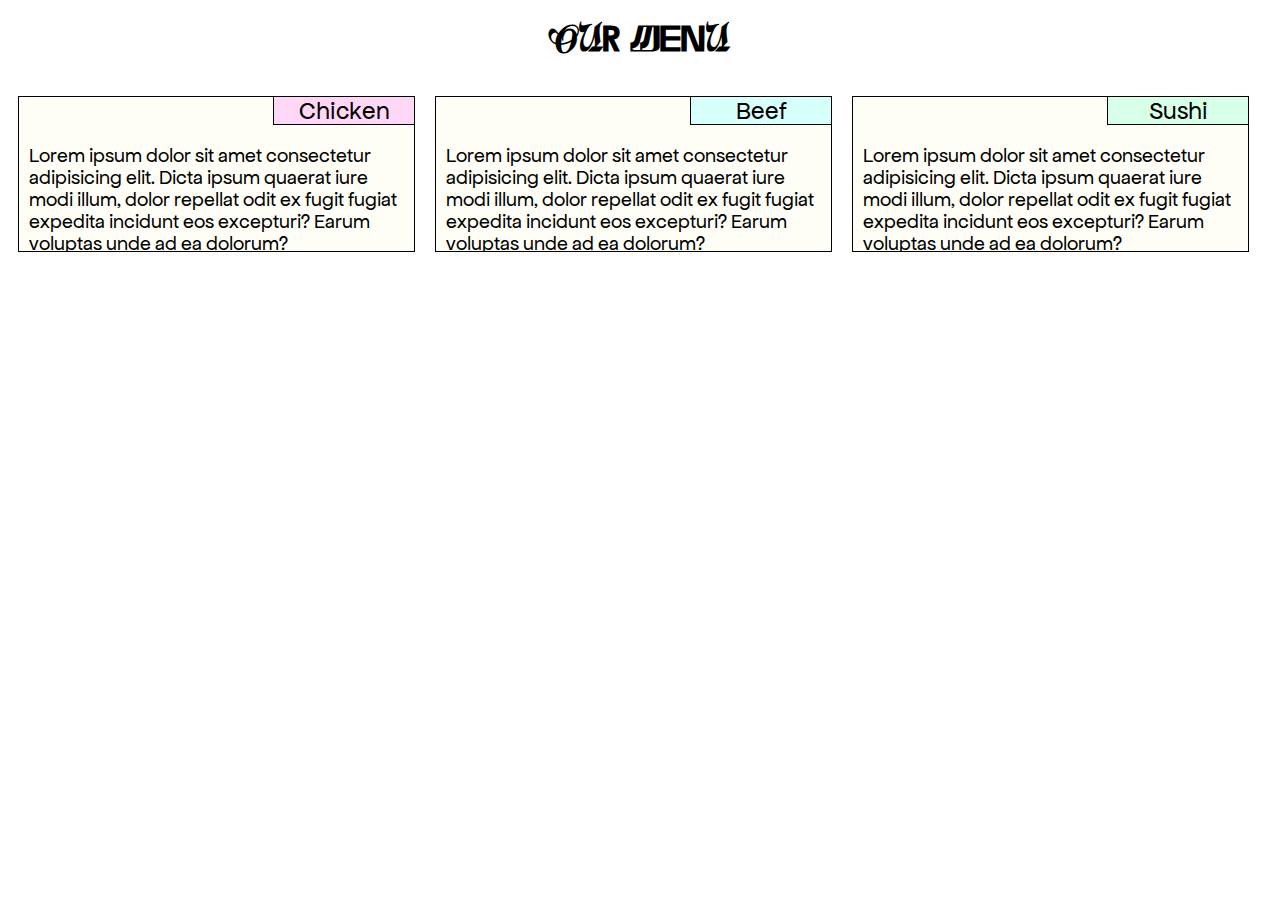
<file: module_2_assignment/index.html>
<!DOCTYPE html>
<html>
<head>
    <meta charset='utf-8'>
    <meta http-equiv='X-UA-Compatible' content='IE=edge'>
    <title>Page Title</title>
    <meta name='viewport' content='width=device-width, initial-scale=1'>
    <link rel='stylesheet' type='text/css' media='screen' href='main.css'>
    <!-- <script src='main.js'></script> -->
</head>
<body>
    <header>
        <h1>OUr MenU</h1>
    </header>
    <div class="row">
        <section class = "col-md-6 col-sm-12">
            <div class ="cell">
                <div id="chicken" class="item">Chicken</div>
                <p>Lorem ipsum dolor sit amet consectetur adipisicing elit. Dicta ipsum quaerat iure modi illum, dolor repellat odit ex fugit fugiat expedita incidunt eos excepturi? Earum voluptas unde ad ea dolorum?</p>
            </div>
        </section>
        <section class="col-md-6 col-sm-12">
            <div  class ="cell">
                <div id="beef" class="item">Beef</div>
                <p>Lorem ipsum dolor sit amet consectetur adipisicing elit. Dicta ipsum quaerat iure modi illum, dolor repellat odit ex fugit fugiat expedita incidunt eos excepturi? Earum voluptas unde ad ea dolorum?</p>
            </div>
        </section>
        <section class = "col-md-12 col-sm-12">
            <div class ="cell">
                <div id="sushi" class="item">Sushi</div>
                <p>Lorem ipsum dolor sit amet consectetur adipisicing elit. Dicta ipsum quaerat iure modi illum, dolor repellat odit ex fugit fugiat expedita incidunt eos excepturi? Earum voluptas unde ad ea dolorum?</p>
            </div>
        </section>
    </div>
</body>
</html>
</file>
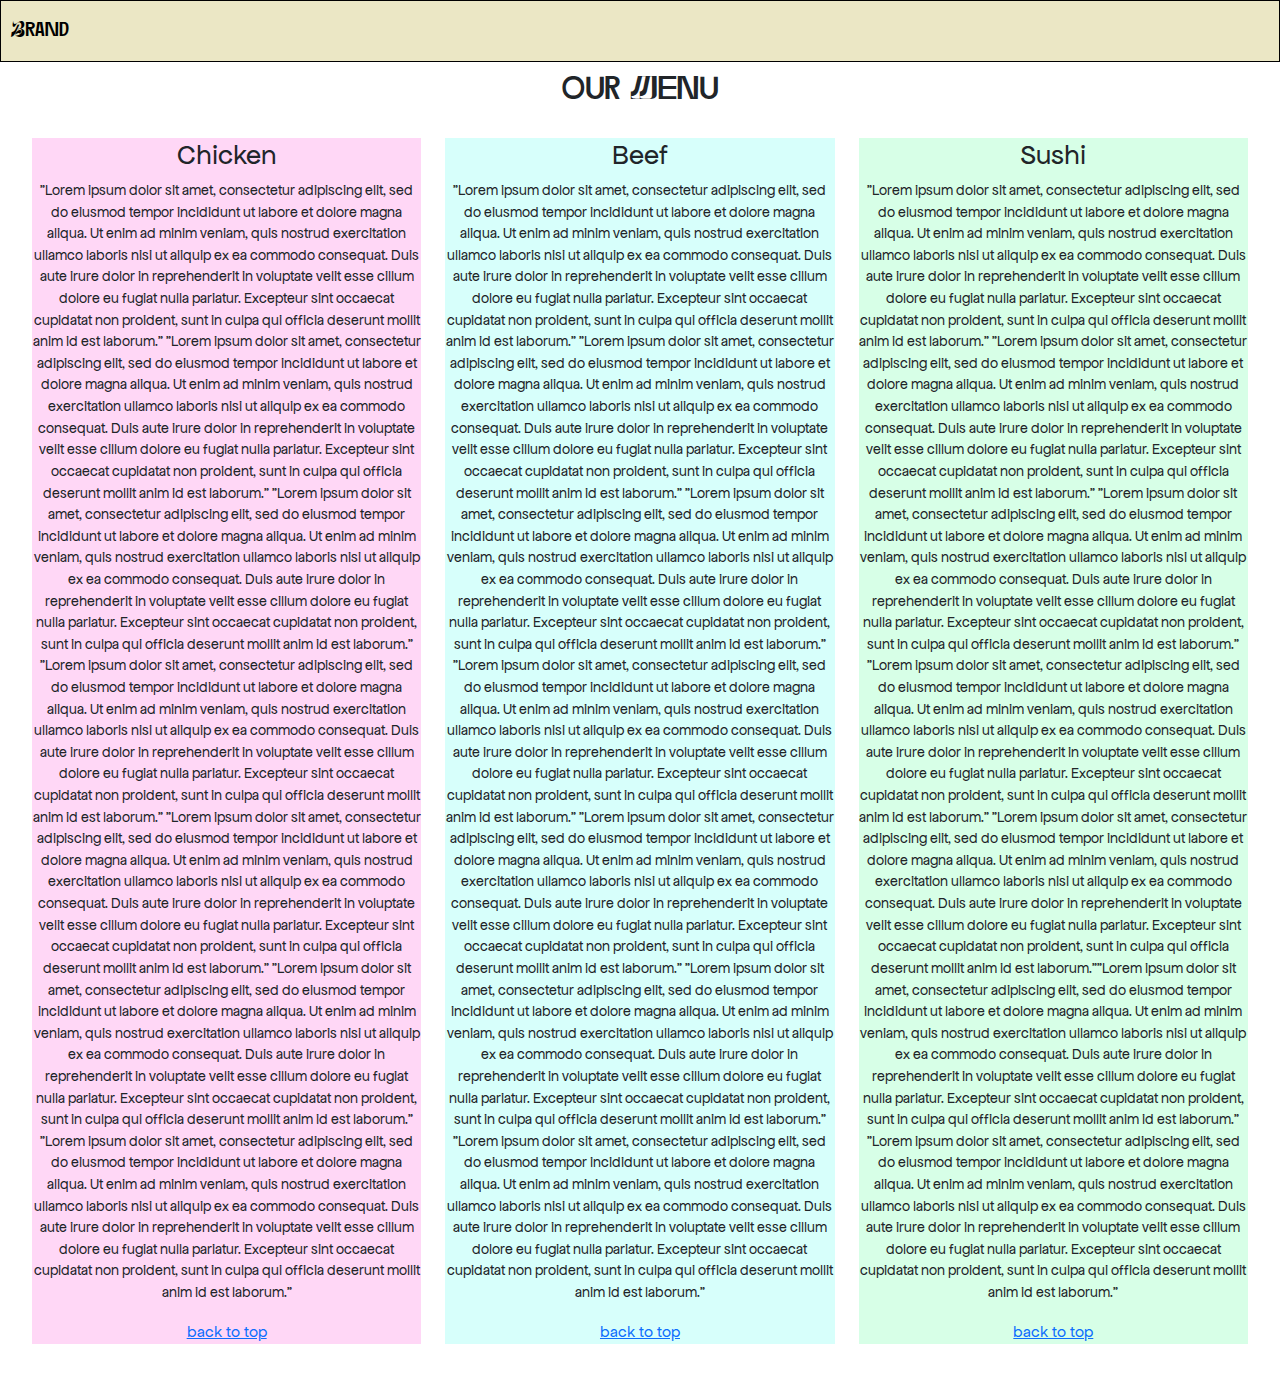
<file: module_3_assignment/index.html>
<!DOCTYPE html>
<html lang="en">
<head>
    <meta charset="UTF-8">
    <meta http-equiv="X-UA-Compatible" content="IE=edge">
    <meta name="viewport" content="width=device-width, initial-scale=1.0">
    <title>LOREM IPSUM RAMEN cntd.</title>

    <link href="./css/bootstrap.min.css" rel="stylesheet" >
        <!--<link rel="stylesheet" href="./css/bootstrap.min.css">-->
    <link rel="stylesheet" href="./css/stylesheet.css">
    
</head>
<body>
    <header>
    <!-- <nav class="navbar navbar-dark bg-dark navbar-expand-md">
        <a href="#" class="navbar-brand">DemoTech</a>
        <button class="navbar-toggler" data-bs-toggle="collapse" data-bs-target="#navbar">
            <span class="navbar-toggler-icon"></span>
        </button>
        <div class="navbar-collapse collapse" id="navbar">
            <ul class="navbar-nav">
                <li class="nav-item"><a href="#" class="nav-link">Home</a></li>
                <li class="nav-item"><a href="#" class="nav-link">About</a></li>
                <li class="nav-item"><a href="#" class="nav-link">Contact</a></li>
            </ul>
        </div>
    </nav>-->
        <nav id="header-nav" class="navbar navbar-default">
            <div class="container-fluid" id="HEADING">
                <a class="navbar-brand" id="BRAND" href="#">Brand</a>
                <button type="button" class="navbar-toggler d-block d-sm-none collapsed" data-bs-toggle="collapse" data-bs-target="#navbar" aria-expanded="false">
                    <span class="navbar-toggler-icon"></span>
                  </button>

            </div>
            <div class="navbar-collapse collapse" id="navbar">
                <ul class="navbar-nav">
                    <li class="nav-item" ><a href="#Chicken" class="nav-link">Chicken</a></li>
                    <hr>
                    <li class="nav-item"><a href="#Beef" class="nav-link">Beef</a></li>
                    <hr>
                    <li class="nav-item"><a href="#Sushi" class="nav-link">Sushi</a></li>
                </ul>
            </div>
        </nav>
    </header>
    <div class="text-center h2">our Menu</div>
    <div class="container-fluid text-center">
        <div class="row">
          <div class="col-xs-12 col-md-4 col-sm-6">
            <div class="section" id="Chicken">
            <div class="text-center h3">Chicken</div>
                <p>
            "Lorem ipsum dolor sit amet, consectetur adipiscing elit, sed do eiusmod tempor incididunt ut labore et dolore magna aliqua. Ut enim ad minim veniam, quis nostrud exercitation ullamco laboris nisi ut aliquip ex ea commodo consequat. Duis aute irure dolor in reprehenderit in voluptate velit esse cillum dolore eu fugiat nulla pariatur. Excepteur sint occaecat cupidatat non proident, sunt in culpa qui officia deserunt mollit anim id est laborum."
            "Lorem ipsum dolor sit amet, consectetur adipiscing elit, sed do eiusmod tempor incididunt ut labore et dolore magna aliqua. Ut enim ad minim veniam, quis nostrud exercitation ullamco laboris nisi ut aliquip ex ea commodo consequat. Duis aute irure dolor in reprehenderit in voluptate velit esse cillum dolore eu fugiat nulla pariatur. Excepteur sint occaecat cupidatat non proident, sunt in culpa qui officia deserunt mollit anim id est laborum."
            "Lorem ipsum dolor sit amet, consectetur adipiscing elit, sed do eiusmod tempor incididunt ut labore et dolore magna aliqua. Ut enim ad minim veniam, quis nostrud exercitation ullamco laboris nisi ut aliquip ex ea commodo consequat. Duis aute irure dolor in reprehenderit in voluptate velit esse cillum dolore eu fugiat nulla pariatur. Excepteur sint occaecat cupidatat non proident, sunt in culpa qui officia deserunt mollit anim id est laborum."
            "Lorem ipsum dolor sit amet, consectetur adipiscing elit, sed do eiusmod tempor incididunt ut labore et dolore magna aliqua. Ut enim ad minim veniam, quis nostrud exercitation ullamco laboris nisi ut aliquip ex ea commodo consequat. Duis aute irure dolor in reprehenderit in voluptate velit esse cillum dolore eu fugiat nulla pariatur. Excepteur sint occaecat cupidatat non proident, sunt in culpa qui officia deserunt mollit anim id est laborum."
            "Lorem ipsum dolor sit amet, consectetur adipiscing elit, sed do eiusmod tempor incididunt ut labore et dolore magna aliqua. Ut enim ad minim veniam, quis nostrud exercitation ullamco laboris nisi ut aliquip ex ea commodo consequat. Duis aute irure dolor in reprehenderit in voluptate velit esse cillum dolore eu fugiat nulla pariatur. Excepteur sint occaecat cupidatat non proident, sunt in culpa qui officia deserunt mollit anim id est laborum."
            "Lorem ipsum dolor sit amet, consectetur adipiscing elit, sed do eiusmod tempor incididunt ut labore et dolore magna aliqua. Ut enim ad minim veniam, quis nostrud exercitation ullamco laboris nisi ut aliquip ex ea commodo consequat. Duis aute irure dolor in reprehenderit in voluptate velit esse cillum dolore eu fugiat nulla pariatur. Excepteur sint occaecat cupidatat non proident, sunt in culpa qui officia deserunt mollit anim id est laborum."
            "Lorem ipsum dolor sit amet, consectetur adipiscing elit, sed do eiusmod tempor incididunt ut labore et dolore magna aliqua. Ut enim ad minim veniam, quis nostrud exercitation ullamco laboris nisi ut aliquip ex ea commodo consequat. Duis aute irure dolor in reprehenderit in voluptate velit esse cillum dolore eu fugiat nulla pariatur. Excepteur sint occaecat cupidatat non proident, sunt in culpa qui officia deserunt mollit anim id est laborum."
                </p>
                <a href="#" class="text-center">back to top</a>
            </div>
            </div>
          <div class="col-xs-12 col-md-4 col-sm-6">
            <div class="section" id="Beef">
            <div class="text-center h3">Beef</div>
                <p>
            "Lorem ipsum dolor sit amet, consectetur adipiscing elit, sed do eiusmod tempor incididunt ut labore et dolore magna aliqua. Ut enim ad minim veniam, quis nostrud exercitation ullamco laboris nisi ut aliquip ex ea commodo consequat. Duis aute irure dolor in reprehenderit in voluptate velit esse cillum dolore eu fugiat nulla pariatur. Excepteur sint occaecat cupidatat non proident, sunt in culpa qui officia deserunt mollit anim id est laborum."
            "Lorem ipsum dolor sit amet, consectetur adipiscing elit, sed do eiusmod tempor incididunt ut labore et dolore magna aliqua. Ut enim ad minim veniam, quis nostrud exercitation ullamco laboris nisi ut aliquip ex ea commodo consequat. Duis aute irure dolor in reprehenderit in voluptate velit esse cillum dolore eu fugiat nulla pariatur. Excepteur sint occaecat cupidatat non proident, sunt in culpa qui officia deserunt mollit anim id est laborum."
            "Lorem ipsum dolor sit amet, consectetur adipiscing elit, sed do eiusmod tempor incididunt ut labore et dolore magna aliqua. Ut enim ad minim veniam, quis nostrud exercitation ullamco laboris nisi ut aliquip ex ea commodo consequat. Duis aute irure dolor in reprehenderit in voluptate velit esse cillum dolore eu fugiat nulla pariatur. Excepteur sint occaecat cupidatat non proident, sunt in culpa qui officia deserunt mollit anim id est laborum."
            "Lorem ipsum dolor sit amet, consectetur adipiscing elit, sed do eiusmod tempor incididunt ut labore et dolore magna aliqua. Ut enim ad minim veniam, quis nostrud exercitation ullamco laboris nisi ut aliquip ex ea commodo consequat. Duis aute irure dolor in reprehenderit in voluptate velit esse cillum dolore eu fugiat nulla pariatur. Excepteur sint occaecat cupidatat non proident, sunt in culpa qui officia deserunt mollit anim id est laborum."
            "Lorem ipsum dolor sit amet, consectetur adipiscing elit, sed do eiusmod tempor incididunt ut labore et dolore magna aliqua. Ut enim ad minim veniam, quis nostrud exercitation ullamco laboris nisi ut aliquip ex ea commodo consequat. Duis aute irure dolor in reprehenderit in voluptate velit esse cillum dolore eu fugiat nulla pariatur. Excepteur sint occaecat cupidatat non proident, sunt in culpa qui officia deserunt mollit anim id est laborum."
            "Lorem ipsum dolor sit amet, consectetur adipiscing elit, sed do eiusmod tempor incididunt ut labore et dolore magna aliqua. Ut enim ad minim veniam, quis nostrud exercitation ullamco laboris nisi ut aliquip ex ea commodo consequat. Duis aute irure dolor in reprehenderit in voluptate velit esse cillum dolore eu fugiat nulla pariatur. Excepteur sint occaecat cupidatat non proident, sunt in culpa qui officia deserunt mollit anim id est laborum."
            "Lorem ipsum dolor sit amet, consectetur adipiscing elit, sed do eiusmod tempor incididunt ut labore et dolore magna aliqua. Ut enim ad minim veniam, quis nostrud exercitation ullamco laboris nisi ut aliquip ex ea commodo consequat. Duis aute irure dolor in reprehenderit in voluptate velit esse cillum dolore eu fugiat nulla pariatur. Excepteur sint occaecat cupidatat non proident, sunt in culpa qui officia deserunt mollit anim id est laborum."
          
                </p>
                <a href="#" class="text-center">back to top</a>
            </div>
            </div>
          <div class="col-xs-12 col-md-4 col-sm-12">
            <div class="section" id="Sushi">
            <div class="text-center h3">Sushi</div>
                <p>
            "Lorem ipsum dolor sit amet, consectetur adipiscing elit, sed do eiusmod tempor incididunt ut labore et dolore magna aliqua. Ut enim ad minim veniam, quis nostrud exercitation ullamco laboris nisi ut aliquip ex ea commodo consequat. Duis aute irure dolor in reprehenderit in voluptate velit esse cillum dolore eu fugiat nulla pariatur. Excepteur sint occaecat cupidatat non proident, sunt in culpa qui officia deserunt mollit anim id est laborum."
            "Lorem ipsum dolor sit amet, consectetur adipiscing elit, sed do eiusmod tempor incididunt ut labore et dolore magna aliqua. Ut enim ad minim veniam, quis nostrud exercitation ullamco laboris nisi ut aliquip ex ea commodo consequat. Duis aute irure dolor in reprehenderit in voluptate velit esse cillum dolore eu fugiat nulla pariatur. Excepteur sint occaecat cupidatat non proident, sunt in culpa qui officia deserunt mollit anim id est laborum."
            "Lorem ipsum dolor sit amet, consectetur adipiscing elit, sed do eiusmod tempor incididunt ut labore et dolore magna aliqua. Ut enim ad minim veniam, quis nostrud exercitation ullamco laboris nisi ut aliquip ex ea commodo consequat. Duis aute irure dolor in reprehenderit in voluptate velit esse cillum dolore eu fugiat nulla pariatur. Excepteur sint occaecat cupidatat non proident, sunt in culpa qui officia deserunt mollit anim id est laborum."
            "Lorem ipsum dolor sit amet, consectetur adipiscing elit, sed do eiusmod tempor incididunt ut labore et dolore magna aliqua. Ut enim ad minim veniam, quis nostrud exercitation ullamco laboris nisi ut aliquip ex ea commodo consequat. Duis aute irure dolor in reprehenderit in voluptate velit esse cillum dolore eu fugiat nulla pariatur. Excepteur sint occaecat cupidatat non proident, sunt in culpa qui officia deserunt mollit anim id est laborum."
            "Lorem ipsum dolor sit amet, consectetur adipiscing elit, sed do eiusmod tempor incididunt ut labore et dolore magna aliqua. Ut enim ad minim veniam, quis nostrud exercitation ullamco laboris nisi ut aliquip ex ea commodo consequat. Duis aute irure dolor in reprehenderit in voluptate velit esse cillum dolore eu fugiat nulla pariatur. Excepteur sint occaecat cupidatat non proident, sunt in culpa qui officia deserunt mollit anim id est laborum.""Lorem ipsum dolor sit amet, consectetur adipiscing elit, sed do eiusmod tempor incididunt ut labore et dolore magna aliqua. Ut enim ad minim veniam, quis nostrud exercitation ullamco laboris nisi ut aliquip ex ea commodo consequat. Duis aute irure dolor in reprehenderit in voluptate velit esse cillum dolore eu fugiat nulla pariatur. Excepteur sint occaecat cupidatat non proident, sunt in culpa qui officia deserunt mollit anim id est laborum."
            "Lorem ipsum dolor sit amet, consectetur adipiscing elit, sed do eiusmod tempor incididunt ut labore et dolore magna aliqua. Ut enim ad minim veniam, quis nostrud exercitation ullamco laboris nisi ut aliquip ex ea commodo consequat. Duis aute irure dolor in reprehenderit in voluptate velit esse cillum dolore eu fugiat nulla pariatur. Excepteur sint occaecat cupidatat non proident, sunt in culpa qui officia deserunt mollit anim id est laborum."
                </p>
                <a href="#" class="text-center">back to top</a>
            </div>
            </div>
        </div>
      </div>
<!--      <script src="./js/jquery-3.7.0.min.js" ></script>-->  
        <!-- <script src="./js/bootstrap.min.js"></script> -->
  <script src="./js/bootstrap.min.js" ></script>
    </body>
</html>
</file>
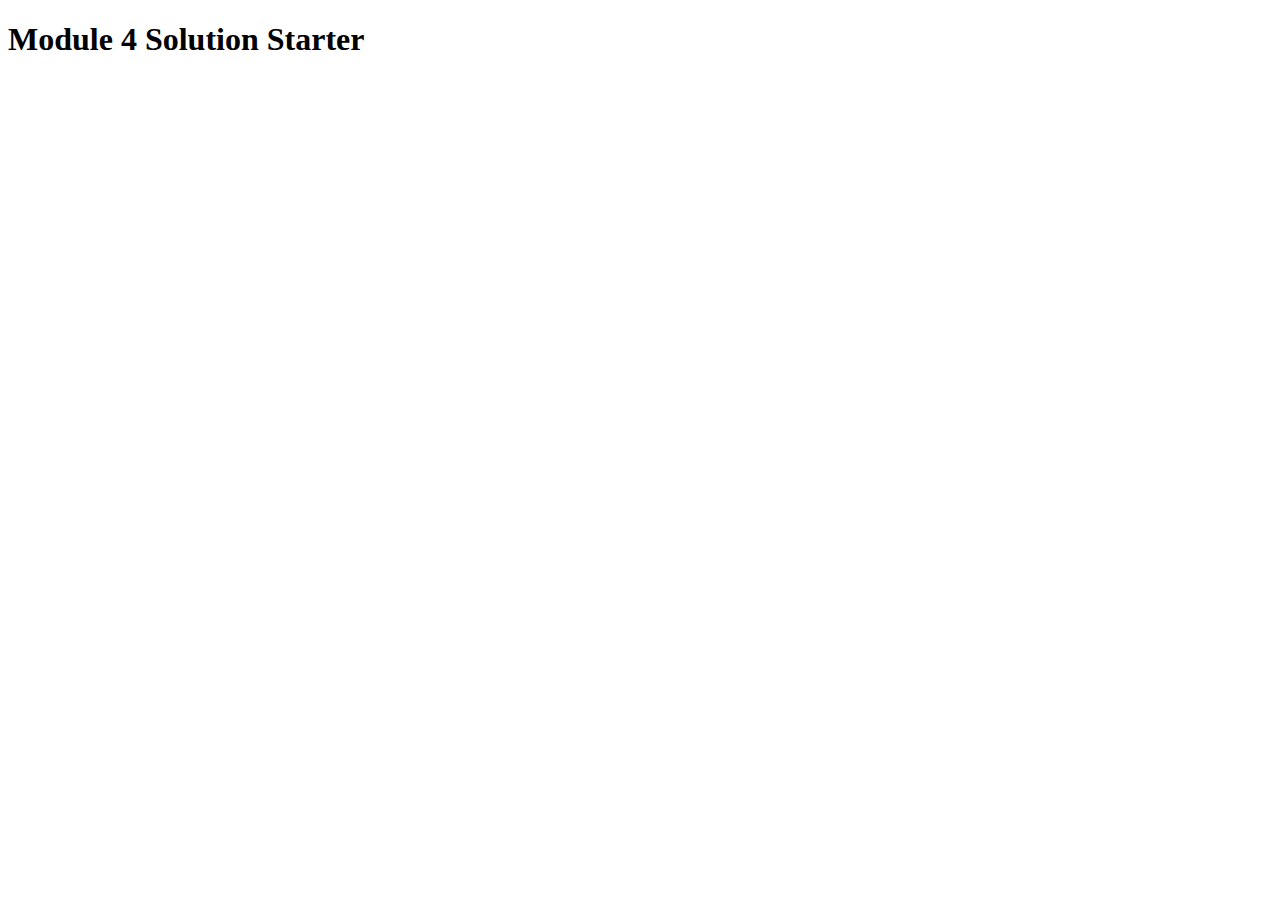
<file: module_4_assignment/harder/index.html>
<!DOCTYPE html>
<html>
<head>
  <meta charset="utf-8">
  <title>Module 4 Solution Starter</title>
  <script>
    var names = []; // DO NOT REMOVE
  </script>
  <script src="SpeakHello.js"></script>
  <script src="SpeakGoodBye.js"></script>
  <script src="script.js"></script>
</head>
<body>
  <h1>Module 4 Solution Starter</h1>
</body>
</html>
</file>
<file: module_2_assignment/main.css>
@font-face {
font-family: Dirty;
src: url(Dirtyline\ 36daysoftype\ 2022.otf);
}


@font-face {
font-family: Apfel;
src: url(ApfelGrotezk-Regular.woff);
}


section{
    float: left;
    width: 33%;
    margin-top: 10px;
}

h1{
    text-align: center;
    font-family: Dirty;
    font-size: 35px;
}


.row {
    width: 100%;
}

div{
    font-family: Apfel;
}

.cell{
    border: 1px solid black;
    height: 150px;
    margin-left: 10px;
    margin-right: 10px;
    overflow: hidden;
    padding-bottom: 4px;
    background-color: #fffef6;
}

.item{
    border: 1px solid black;
    float: right;
    margin: -1px;
    width: 140px;
    font-size: 25px;
    text-align: center;
}

p{
    float: left;
    font-size: 20px;
    padding-left: 10px;
    padding-right: 10px;
}

#chicken{
    background-color: #ffd7f6;
}

#beef{
    background-color: #d7fffb;
}

#sushi{
    background-color: #d7ffe7;
}




@media (min-width: 992px){

}

@media (min-width: 768px) and (max-width: 991px){

.col-md-6{
    width: 50%;
}

.col-md-12{
    width: 100%
}

}

@media (max-width: 767px){

.col-sm-12{
    width: 100%
}

}
</file>
<file: module_3_assignment/css/stylesheet.css>
@font-face {
    font-family: Dirty;
    src: url(../Dirtyline\ 36daysoftype\ 2022.otf);
    }
    
    
@font-face {
    font-family: Apfel;
    src: url(../ApfelGrotezk-Regular.woff);
}

body{
    font-family: Apfel;
}

#Chicken{
    background-color: #ffd7f6;
}

#Beef{
    background-color: #d7fffb;
}

#Sushi{
    background-color: #d7ffe7;
}
    
    
#header-nav{
    background-color: #ebe7c5;
}

.container{
    margin: 10px 0 10px 0;
}

.nav-item{
   /* border: 1px solid black;
    background-color:rgba(255, 179, 242, 0.532);
    --bs-gutter-x: 0rem;*/
}


.navbar-nav{
    background-color:rgba(255, 255, 255, 0.55);
}

.navbar{
    --bs-navbar-padding-y: 0rem;
}

#BRAND{
    font-family: Dirty;
}

.nav-link{
    text-align: center;
}

.navbar-collapse{
    border-bottom: 1px solid black;
}


.section{
    background-color: azure;
    margin-bottom: 20px;
}

.row {
    padding: 20px;
}

hr{
    margin: 0.01rem 20px;
    opacity:1;
}

.h2{
    margin-top: 10px;
    font-family: Dirty;
}

p{
    font-size: 0.9rem
}

#HEADING{
    padding: 10px 10px 10px 10px;
    margin: 0;
    border: 1px solid black;
}
</file>
